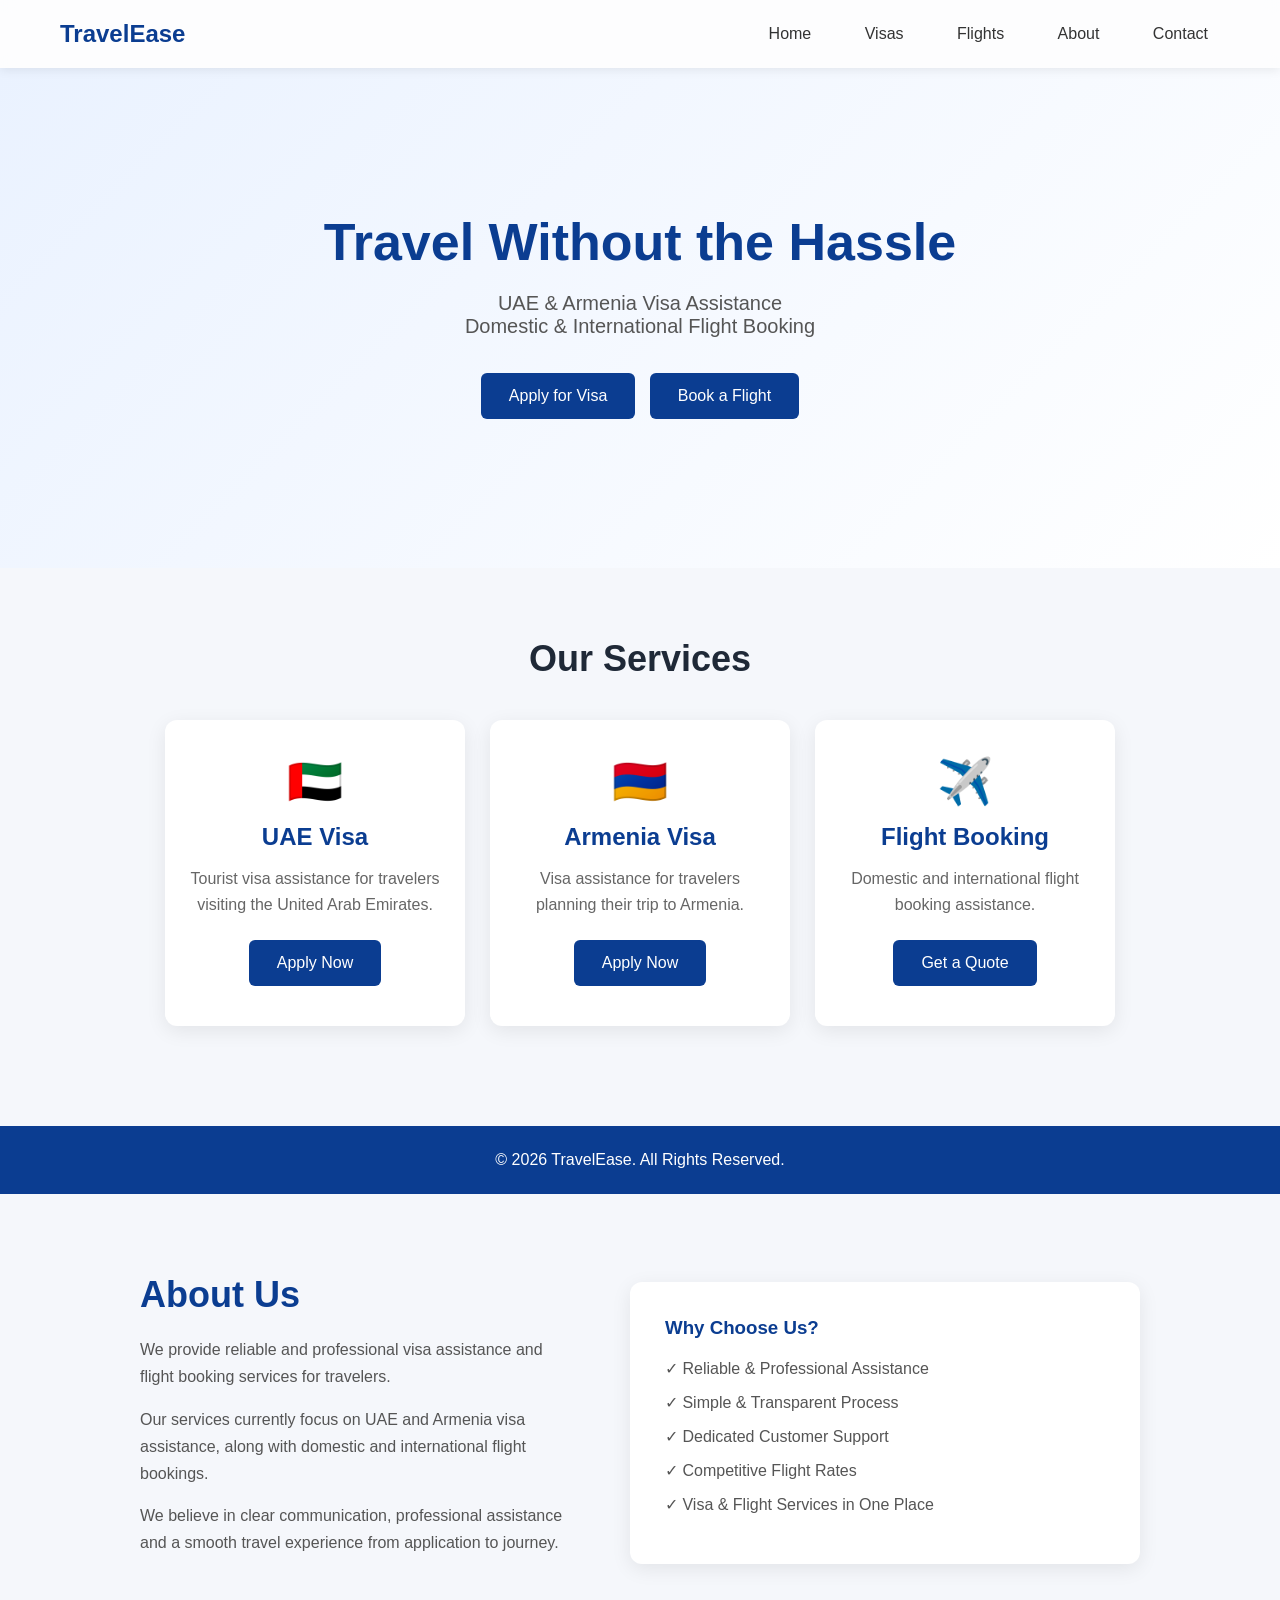
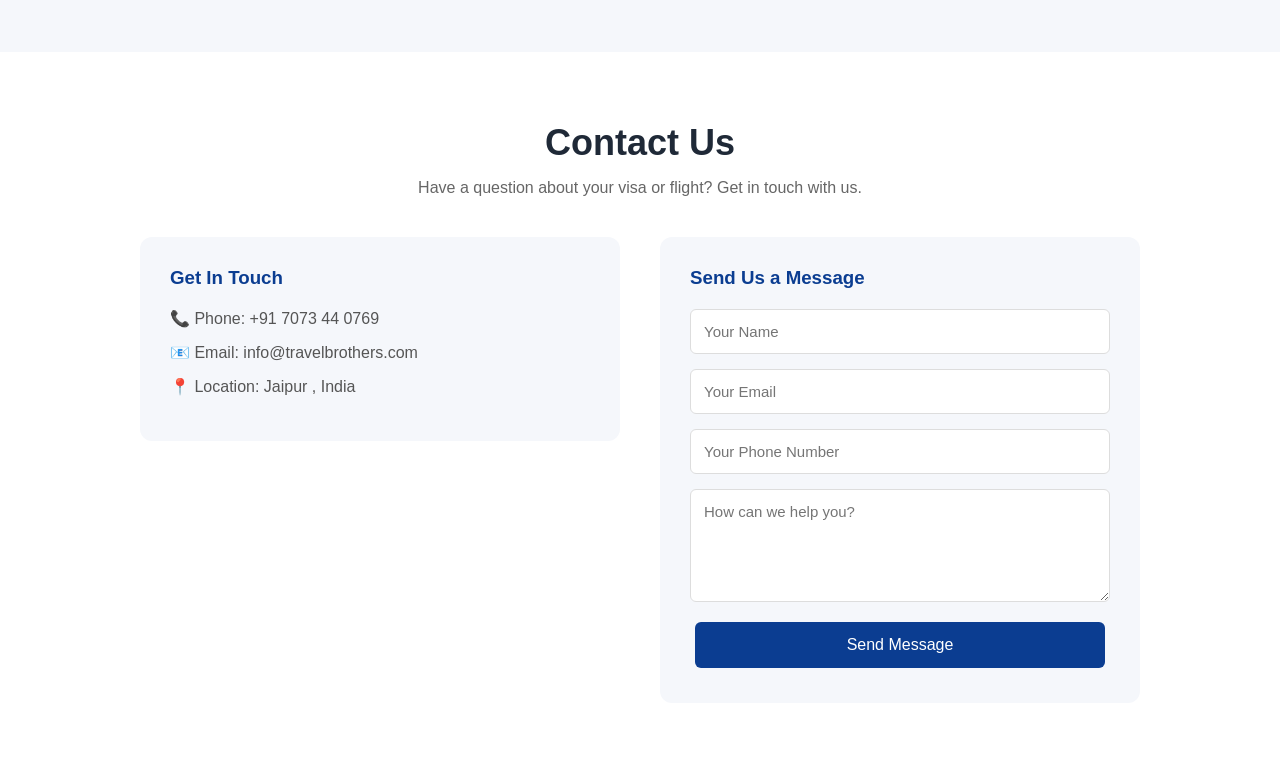
<file: index.html>
<!DOCTYPE html>
<html lang="en">

<head>

    <meta charset="UTF-8">

    <meta name="viewport" content="width=device-width, initial-scale=1.0">

    <title>Visa & Flight Services</title>

    <link rel="stylesheet" href="style.css">

</head>

<body>

    <!-- Header -->

    <header>

        <a href="index.html" class="logo">
            TravelEase
        </a>

        <nav>
            <a href="index.html">Home</a>
            <a href="#">Visas</a>
            <a href="flights.html">Flights</a>
            <a href="#about">About</a>
            <a href="#contact">Contact</a>
        </nav>

    </header>


    <!-- Hero Section -->

    <section class="hero">

        <div class="hero-content">

            <h1>
                Travel Without the Hassle
            </h1>

            <p>
                UAE & Armenia Visa Assistance
                <br>
                Domestic & International Flight Booking
            </p>

            <a href="#" class="btn">
    Apply for Visa
</a>

<a href="https://wa.me/917073440769" class="btn" target="_blank">
    Book a Flight
</a>
        </div>

    </section>


    <!-- Services -->

    <section class="services">

        <h2>
            Our Services
        </h2>

        <div class="service-container">

            <div class="service-card">

                <div style="font-size: 45px;">
                    🇦🇪
                </div>

                <h3>
                    UAE Visa
                </h3>

                <p>
                    Tourist visa assistance for travelers
                    visiting the United Arab Emirates.
                </p>

                <br>

                <a href="#" class="btn">
                    Apply Now
                </a>

            </div>


            <div class="service-card">

                <div style="font-size: 45px;">
                    🇦🇲
                </div>

                <h3>
                    Armenia Visa
                </h3>

                <p>
                    Visa assistance for travelers planning
                    their trip to Armenia.
                </p>

                <br>

                <a href="#" class="btn">
                    Apply Now
                </a>

            </div>


            <div class="service-card">

                <div style="font-size: 45px;">
                    ✈️
                </div>

                <h3>
                    Flight Booking
                </h3>

                <p>
                    Domestic and international flight
                    booking assistance.
                </p>

                <br>

                <a href="#" class="btn">
                    Get a Quote
                </a>

            </div>

        </div>

    </section>


    <!-- Footer -->

    <footer>

        <p>
            © 2026 TravelEase. All Rights Reserved.
        </p>

    </footer>

</body>

</html>










<!-- About Section -->

<section class="about" id="about">

    <div class="about-content">

        <div class="about-text">

            <h2>About Us</h2>

            <p>
                We provide reliable and professional visa assistance
                and flight booking services for travelers.
            </p>

            <p>
                Our services currently focus on UAE and Armenia
                visa assistance, along with domestic and international
                flight bookings.
            </p>

            <p>
                We believe in clear communication, professional
                assistance and a smooth travel experience from
                application to journey.
            </p>

        </div>

        <div class="about-box">

            <h3>Why Choose Us?</h3>

            <p>✓ Reliable & Professional Assistance</p>

            <p>✓ Simple & Transparent Process</p>

            <p>✓ Dedicated Customer Support</p>

            <p>✓ Competitive Flight Rates</p>

            <p>✓ Visa & Flight Services in One Place</p>

        </div>

    </div>

</section>

<!-- Contact Section -->

<section class="contact" id="contact">

    <h2>Contact Us</h2>

    <p>
        Have a question about your visa or flight?
        Get in touch with us.
    </p>

    <div class="contact-container">

        <div class="contact-info">

            <h3>Get In Touch</h3>

            <p>📞 Phone: +91 7073 44 0769</p>

            <p>📧 Email: info@travelbrothers.com</p>

            <p>📍 Location: Jaipur , India</p>

        </div>


        <div class="contact-form">

            <h3>Send Us a Message</h3>

            <form>

                <input 
                    type="text" 
                    placeholder="Your Name"
                    required
                >

                <input 
                    type="email" 
                    placeholder="Your Email"
                    required
                >

                <input 
                    type="tel" 
                    placeholder="Your Phone Number"
                    required
                >

                <textarea 
                    placeholder="How can we help you?"
                    rows="5"
                    required
                ></textarea>

                <button type="submit" class="btn">
                    Send Message
                </button>

            </form>

        </div>

    </div>

</section>
</file>
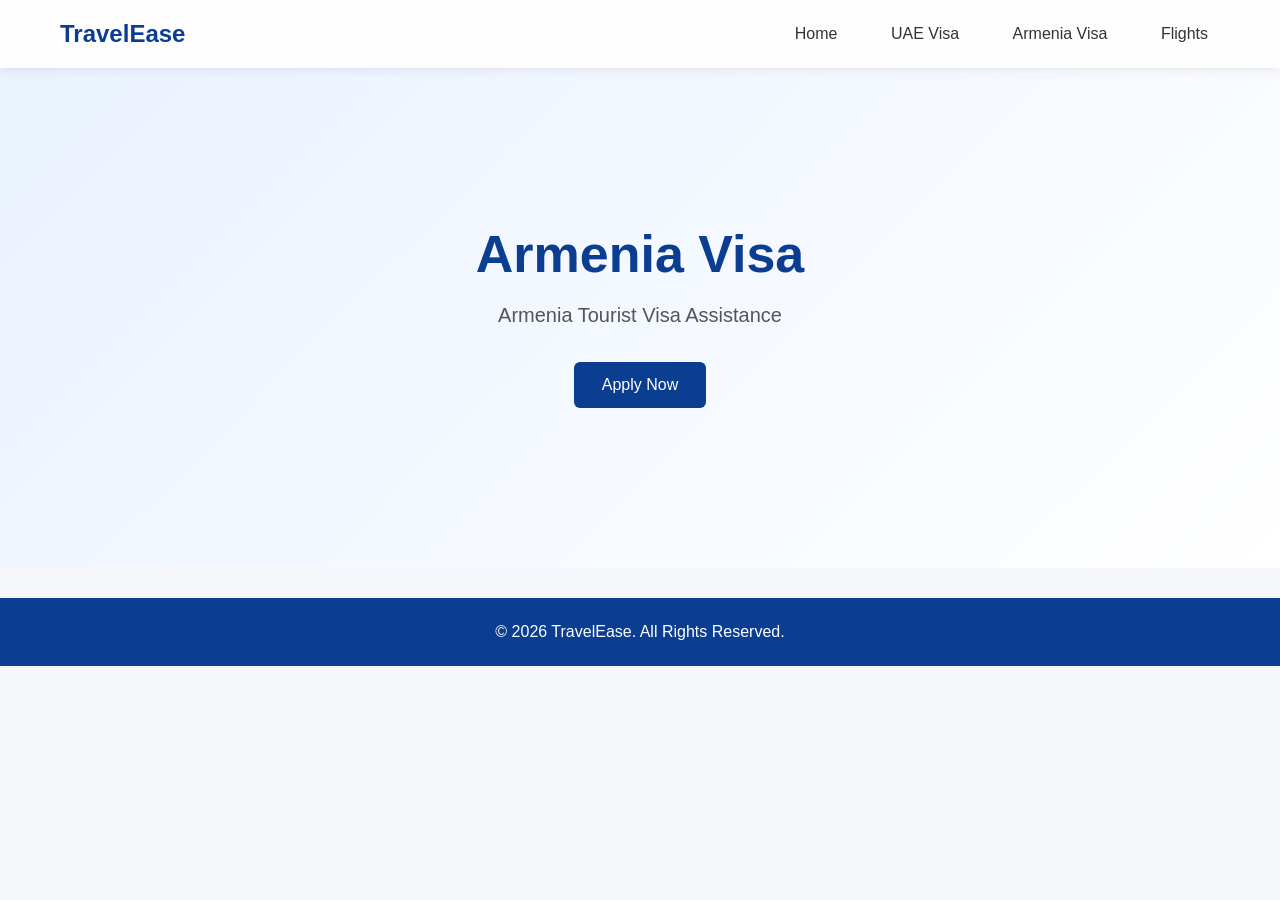
<file: armeina-visa.html>
<!DOCTYPE html>
<html lang="en">

<head>

    <meta charset="UTF-8">
    <meta name="viewport" content="width=device-width, initial-scale=1.0">

    <title>Armenia Visa</title>

    <link rel="stylesheet" href="style.css">

</head>

<body>

    <header>

        <div class="logo">
            TravelEase
        </div>

        <nav>
            <a href="index.html">Home</a>
            <a href="uae-visa.html">UAE Visa</a>
            <a href="armenia-visa.html">Armenia Visa</a>
            <a href="flights.html">Flights</a>
        </nav>

    </header>


    <section class="hero">

        <div class="hero-content">

            <h1>Armenia Visa</h1>

            <p>
                Armenia Tourist Visa Assistance
            </p>

            <a href="#" class="btn">
                Apply Now
            </a>

        </div>

    </section>


    <footer>

        <p>
            © 2026 TravelEase. All Rights Reserved.
        </p>

    </footer>

</body>

</html>
</file>
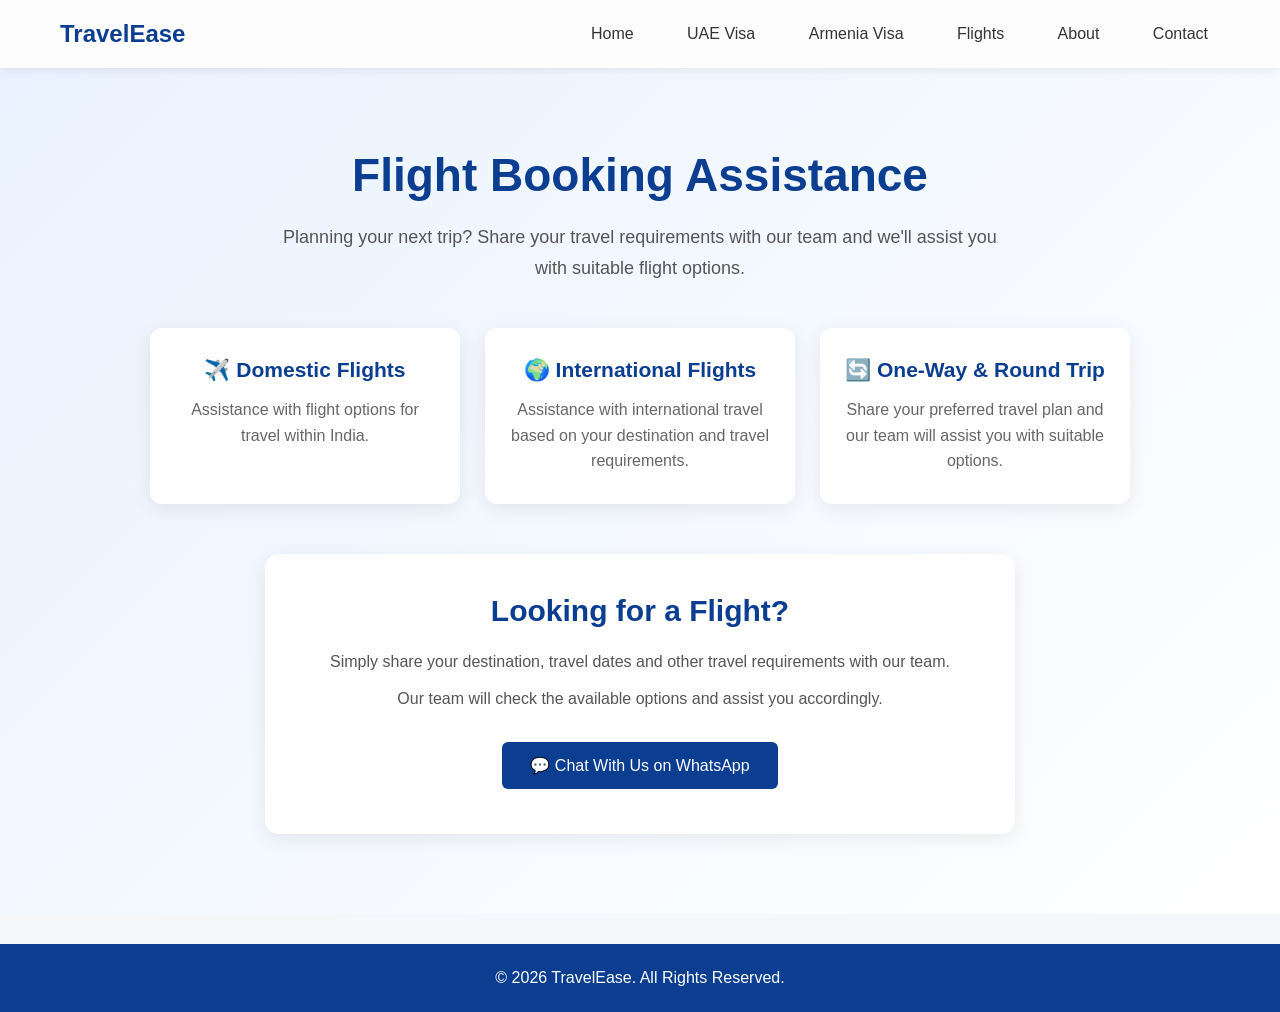
<file: flights.html>
<!DOCTYPE html>
<html lang="en">

<head>

    <meta charset="UTF-8">
    <meta name="viewport" content="width=device-width, initial-scale=1.0">

    <title>Flight Booking Assistance</title>

    <link rel="stylesheet" href="style.css">

</head>

<body>

    <!-- Header -->

    <header>

        <a href="index.html" class="logo">
            TravelEase
        </a>

        <nav>
            <a href="index.html">Home</a>
            <a href="uae-visa.html">UAE Visa</a>
            <a href="armenia-visa.html">Armenia Visa</a>
            <a href="flights.html">Flights</a>
            <a href="index.html#about">About</a>
            <a href="index.html#contact">Contact</a>
        </nav>

    </header>


    <!-- Flight Booking Section -->

    <section class="flight-page">

        <div class="flight-content">

            <h1>Flight Booking Assistance</h1>

            <p class="flight-intro">
                Planning your next trip? Share your travel requirements
                with our team and we'll assist you with suitable flight options.
            </p>


            <div class="flight-services">

                <div class="flight-card">
                    <h3>✈️ Domestic Flights</h3>
                    <p>
                        Assistance with flight options for travel within India.
                    </p>
                </div>

                <div class="flight-card">
                    <h3>🌍 International Flights</h3>
                    <p>
                        Assistance with international travel based on your
                        destination and travel requirements.
                    </p>
                </div>

                <div class="flight-card">
                    <h3>🔄 One-Way & Round Trip</h3>
                    <p>
                        Share your preferred travel plan and our team will
                        assist you with suitable options.
                    </p>
                </div>

            </div>


            <div class="flight-enquiry">

                <h2>Looking for a Flight?</h2>

                <p>
                    Simply share your destination, travel dates and other
                    travel requirements with our team.
                </p>

                <p>
                    Our team will check the available options and assist
                    you accordingly.
                </p>

                <a href="https://wa.me/917073440769" class="btn" target="_blank">
                    💬 Chat With Us on WhatsApp
                </a>

            </div>

        </div>

    </section>


    <!-- Footer -->

    <footer>

        <p>
            © 2026 TravelEase. All Rights Reserved.
        </p>

    </footer>

</body>

</html>
</file>
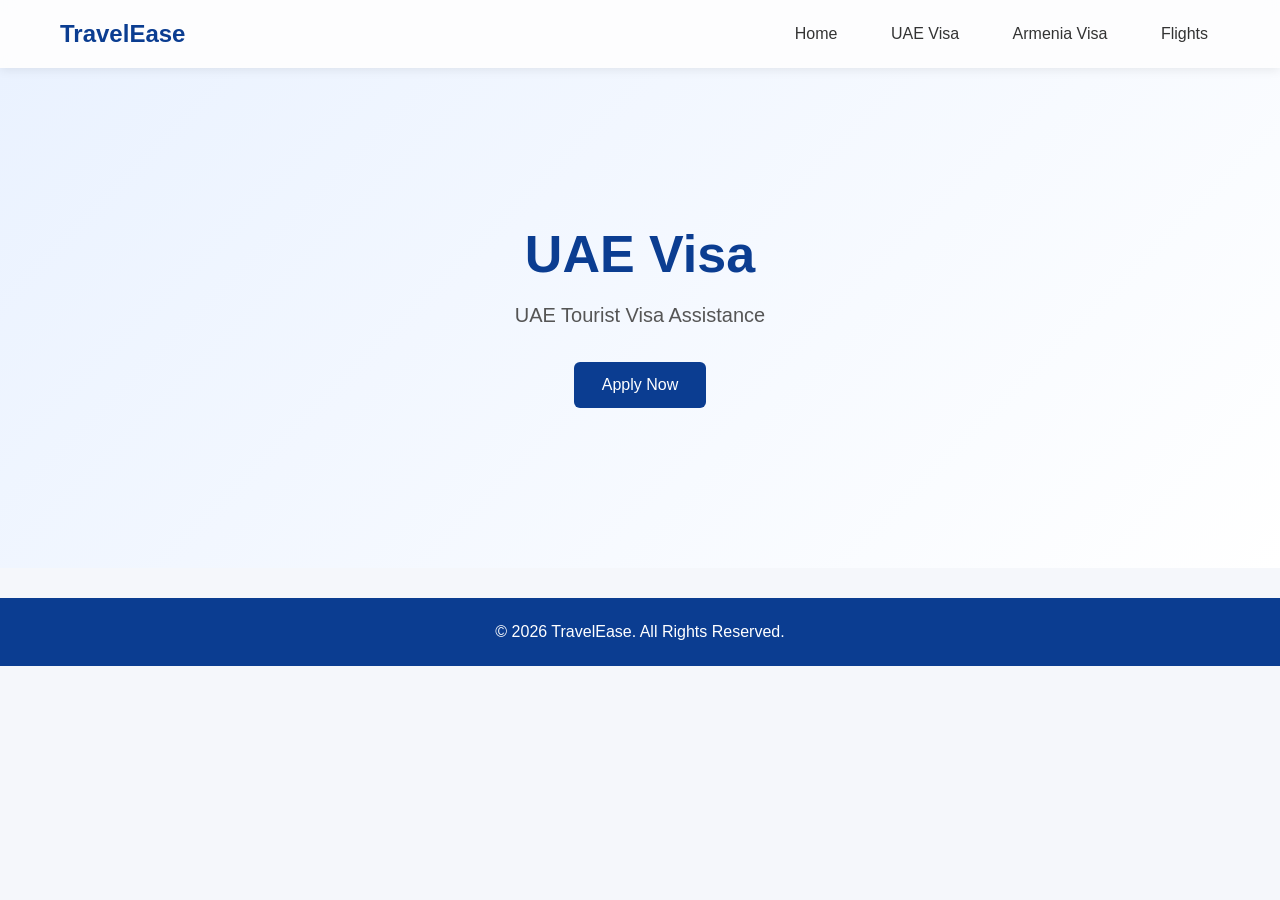
<file: uae-visa.html>
<!DOCTYPE html>
<html lang="en">

<head>
    <meta charset="UTF-8">
    <meta name="viewport" content="width=device-width, initial-scale=1.0">

    <title>UAE Visa</title>

    <link rel="stylesheet" href="style.css">
</head>

<body>

    <header>

        <div class="logo">
            TravelEase
        </div>

        <nav>
            <a href="index.html">Home</a>
            <a href="uae-visa.html">UAE Visa</a>
            <a href="armenia-visa.html">Armenia Visa</a>
            <a href="flights.html">Flights</a>
        </nav>

    </header>


    <section class="hero">

        <div class="hero-content">

            <h1>UAE Visa</h1>

            <p>
                UAE Tourist Visa Assistance
            </p>

            <a href="#" class="btn">
                Apply Now
            </a>

        </div>

    </section>


    <footer>

        <p>
            © 2026 TravelEase. All Rights Reserved.
        </p>

    </footer>

</body>

</html>
</file>
<file: style.css>
html {
    scroll-behavior: 80px;
}
* {
    margin: 0;
    padding: 0;
    box-sizing: border-box;
}

body {
    font-family: Arial, sans-serif;
    background-color: #f5f7fb;
    color: #1f2937;
}

/* Header */

header {
    background-color: rgba(255, 255, 255, 0.75);
    backdrop-filter: blur(8px);
    -webkit-backdrop-filter: blur(10px);

    padding: 20px 60px;
    display: flex;
    justify-content: space-between;
    align-items: center;
    box-shadow: 0 2px 10px rgba(0, 0, 0, 0.08);

    position: sticky;
    top: 0;
    z-index: 1000;
}

.logo {
    font-size: 24px;
    font-weight: bold;
    color: #0b3d91;
    text-decoration: none;
}

nav a {
    text-decoration: none;
    color: #333;
    margin-left: 25px;
    font-size: 16px;
    padding: 8px 12px;
    border-radius: 6px;
    transition: all 0.3s ease;
}

nav a:hover {
    color: #083076;
    background-color: #eaf2ff;
}

/* Hero Section */

.hero {
    min-height: 500px;
    display: flex;
    align-items: center;
    justify-content: center;
    text-align: center;
    padding: 60px 20px;
    background: linear-gradient(135deg, #eaf2ff, #ffffff);
}

.hero-content {
    max-width: 800px;
}

.hero h1 {
    font-size: 52px;
    color: #0b3d91;
    margin-bottom: 20px;
}

.hero p {
    font-size: 20px;
    color: #555;
    margin-bottom: 30px;
}

.btn {
    display: inline-block;
    background-color: #0b3d91;
    color: white;
    padding: 14px 28px;
    border-radius: 6px;
    text-decoration: none;
    font-size: 16px;
    margin: 5px;
}

.btn:hover {
    background-color: #082f70;
}


/* Services */

.services {
    padding: 70px 60px;
    text-align: center;
}

.services h2 {
    font-size: 36px;
    margin-bottom: 40px;
}

.service-container {
    display: flex;
    justify-content: center;
    gap: 25px;
    flex-wrap: wrap;
}

.service-card {
    background-color: white;
    width: 300px;
    padding: 35px 25px;
    border-radius: 12px;
    box-shadow: 0 5px 20px rgba(0, 0, 0, 0.08);
}

.service-card h3 {
    font-size: 24px;
    margin: 15px 0;
    color: #0b3d91;
}

.service-card p {
    color: #666;
    line-height: 1.6;
}

/* Footer */

footer {
    background-color: #0b3d91;
    color: white;
    text-align: center;
    padding: 25px;
    margin-top: 30px;
}

/* Mobile */

@media (max-width: 768px) {

    header {
        padding: 20px;
        flex-direction: column;
        gap: 15px;
    }

    nav a {
        margin: 0 8px;
    }

    .hero h1 {
        font-size: 36px;
    }

    .services {
        padding: 50px 20px;
    }
}




.flight-btn {
    background-color: #25D366;
    transition: all 0.3s ease;
}

.flight-btn:hover {
    background-color: #1ebe5d;
    transform: translateY(-3px);
    box-shadow: 0 8px 18px rgba(0, 0, 0, 0.15);
}












/* Flight Page */

.flight-page {
    min-height: 650px;
    padding: 80px 60px;
    background: linear-gradient(135deg, #eaf2ff, #ffffff);
}

.flight-content {
    max-width: 1100px;
    margin: auto;
    text-align: center;
}

.flight-content h1 {
    font-size: 46px;
    color: #0b3d91;
    margin-bottom: 20px;
}

.flight-intro {
    max-width: 750px;
    margin: 0 auto 45px;
    font-size: 18px;
    line-height: 1.7;
    color: #555;
}


/* Flight Cards */

.flight-services {
    display: flex;
    justify-content: center;
    gap: 25px;
    flex-wrap: wrap;
    margin-bottom: 50px;
}

.flight-card {
    background-color: white;
    width: 310px;
    padding: 30px 25px;
    border-radius: 12px;
    box-shadow: 0 5px 20px rgba(0, 0, 0, 0.08);
}

.flight-card h3 {
    color: #0b3d91;
    font-size: 21px;
    margin-bottom: 15px;
}

.flight-card p {
    color: #666;
    line-height: 1.6;
}


/* Flight Enquiry */

.flight-enquiry {
    max-width: 750px;
    margin: auto;
    background-color: white;
    padding: 40px;
    border-radius: 14px;
    box-shadow: 0 5px 20px rgba(0, 0, 0, 0.08);
}

.flight-enquiry h2 {
    color: #0b3d91;
    font-size: 30px;
    margin-bottom: 20px;
}

.flight-enquiry p {
    color: #555;
    line-height: 1.7;
    margin-bottom: 10px;
}

.flight-enquiry .btn {
    margin-top: 20px;
}


/* Mobile */

@media (max-width: 768px) {

    .flight-page {
        padding: 50px 20px;
    }

    .flight-content h1 {
        font-size: 36px;
    }

    .flight-intro {
        font-size: 16px;
    }

    .flight-card {
        width: 100%;
    }

    .flight-enquiry {
        padding: 30px 20px;
    }

}




/* About Section */

.about {
    padding: 80px 60px;
    background-color: #f5f7fb;
}

.about-content {
    max-width: 1000px;
    margin: auto;
    display: flex;
    gap: 50px;
    align-items: center;
}

.about-text {
    flex: 1;
}

.about-text h2 {
    font-size: 36px;
    color: #0b3d91;
    margin-bottom: 20px;
}

.about-text p {
    color: #555;
    line-height: 1.7;
    margin-bottom: 15px;
}

.about-box {
    flex: 1;
    background-color: white;
    padding: 35px;
    border-radius: 12px;
    box-shadow: 0 5px 20px rgba(0, 0, 0, 0.08);
}

.about-box h3 {
    color: #0b3d91;
    margin-bottom: 20px;
}

.about-box p {
    color: #555;
    margin: 15px 0;
}


/* Mobile */

@media (max-width: 768px) {

    .about {
        padding: 50px 20px;
    }

    .about-content {
        flex-direction: column;
    }

}

/* Contact Section */

.contact {
    padding: 70px 60px;
    text-align: center;
    background-color: white;
}

.contact h2 {
    font-size: 36px;
    margin-bottom: 15px;
}

.contact > p {
    color: #666;
    margin-bottom: 40px;
}

.contact-container {
    max-width: 1000px;
    margin: auto;
    display: flex;
    gap: 40px;
    justify-content: center;
    align-items: flex-start;
}

.contact-info,
.contact-form {
    flex: 1;
    background-color: #f5f7fb;
    padding: 30px;
    border-radius: 12px;
    text-align: left;
}

.contact-info h3,
.contact-form h3 {
    color: #0b3d91;
    margin-bottom: 20px;
}

.contact-info p {
    margin: 15px 0;
    color: #555;
}

.contact-form form {
    display: flex;
    flex-direction: column;
    gap: 15px;
}

.contact-form input,
.contact-form textarea {
    width: 100%;
    padding: 13px;
    border: 1px solid #ddd;
    border-radius: 6px;
    font-size: 15px;
    font-family: Arial, sans-serif;
}

.contact-form textarea {
    resize: vertical;
}

.contact-form button {
    border: none;
}


/* Mobile Contact */

@media (max-width: 768px) {

    .contact {
        padding: 50px 20px;
    }

    .contact-container {
        flex-direction: column;
    }

}
</file>
